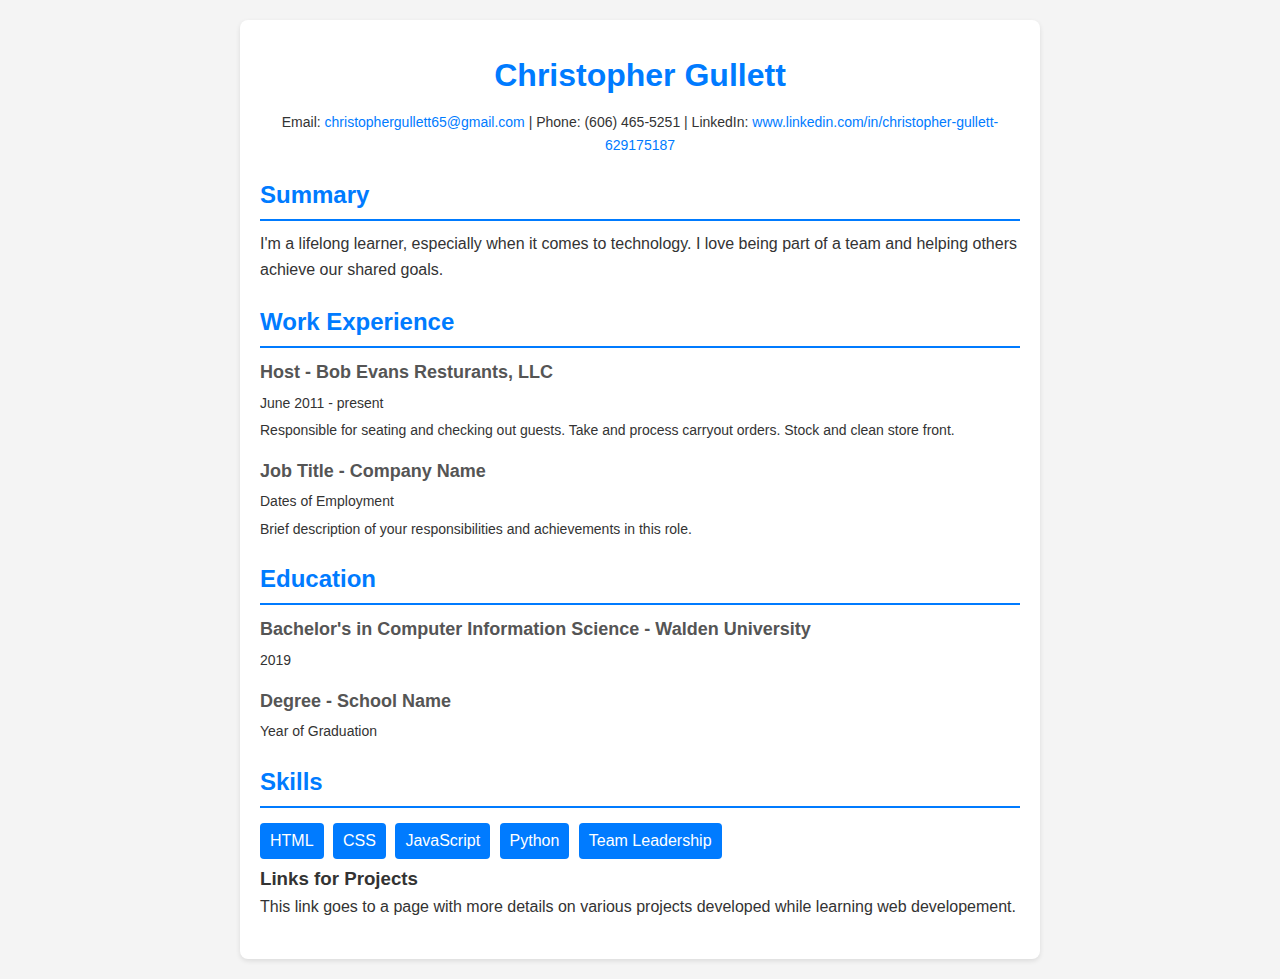
<file: index.html>
<!DOCTYPE html>
<html lang="en">
    <head>
        <meta charset="UTF-8" />
        <meta name="viewport" content="width=device-width, initial-scale=1.0" />
        <title>Resume Template</title>
        <link rel="stylesheet" href="./style.css"> 
    </head>

    

    <body>
        <main class="container">
            <section class="header">
                <h1>Christopher Gullett</h1>
                <p class="contact">
                    Email:
                    <a href="christophergullett65@gmail.com"
                        >christophergullett65@gmail.com</a
                    >
                    | Phone: (606) 465-5251 | LinkedIn:
                    <a href="www.linkedin.com/in/christopher-gullett-629175187">www.linkedin.com/in/christopher-gullett-629175187</a>
                </p>
            </section>
            <section class="section">
                <h2>Summary</h2>
                <p>
                    I'm a lifelong learner, especially when it comes to technology.
                    I love being part of a team and helping others achieve our shared goals.
                </p>
            </section>
            <section class="section">
                <h2>Work Experience</h2>
                <div class="item">
                    <h3>Host - Bob Evans Resturants, LLC</h3>
                    <p>June 2011 - present</p>
                    <p>
                        Responsible for seating and checking out guests. Take and process carryout orders. Stock and clean store front.
                    </p>
                </div>
                <div class="item">
                    <h3>Job Title - Company Name</h3>
                    <p>Dates of Employment</p>
                    <p>
                        Brief description of your responsibilities and
                        achievements in this role.
                    </p>
                </div>
            </section>
            <div class="section">
                <h2>Education</h2>
                <div class="item">
                    <h3>Bachelor's in Computer Information Science - Walden University</h3>
                    <p>2019</p>
                </div>
                <div class="item">
                    <h3>Degree - School Name</h3>
                    <p>Year of Graduation</p>
                </div>
            </section>
            <section class="section">
                <h2>Skills</h2>
                <div class="skills">
                    <ul>
                        <li>HTML</li>
                        <li>CSS</li>
                        <li>JavaScript</li>
                        <li>Python</li>
                        <li>Team Leadership</li>
                    </ul>
                <h3><a href="projects.html">Links for Projects</a></h3>
                    <p>This link goes to a page with more details on various projects developed while learning web developement.</p>
                </div>
            </section>
            
        </main>
    </body>
</html>
</file>
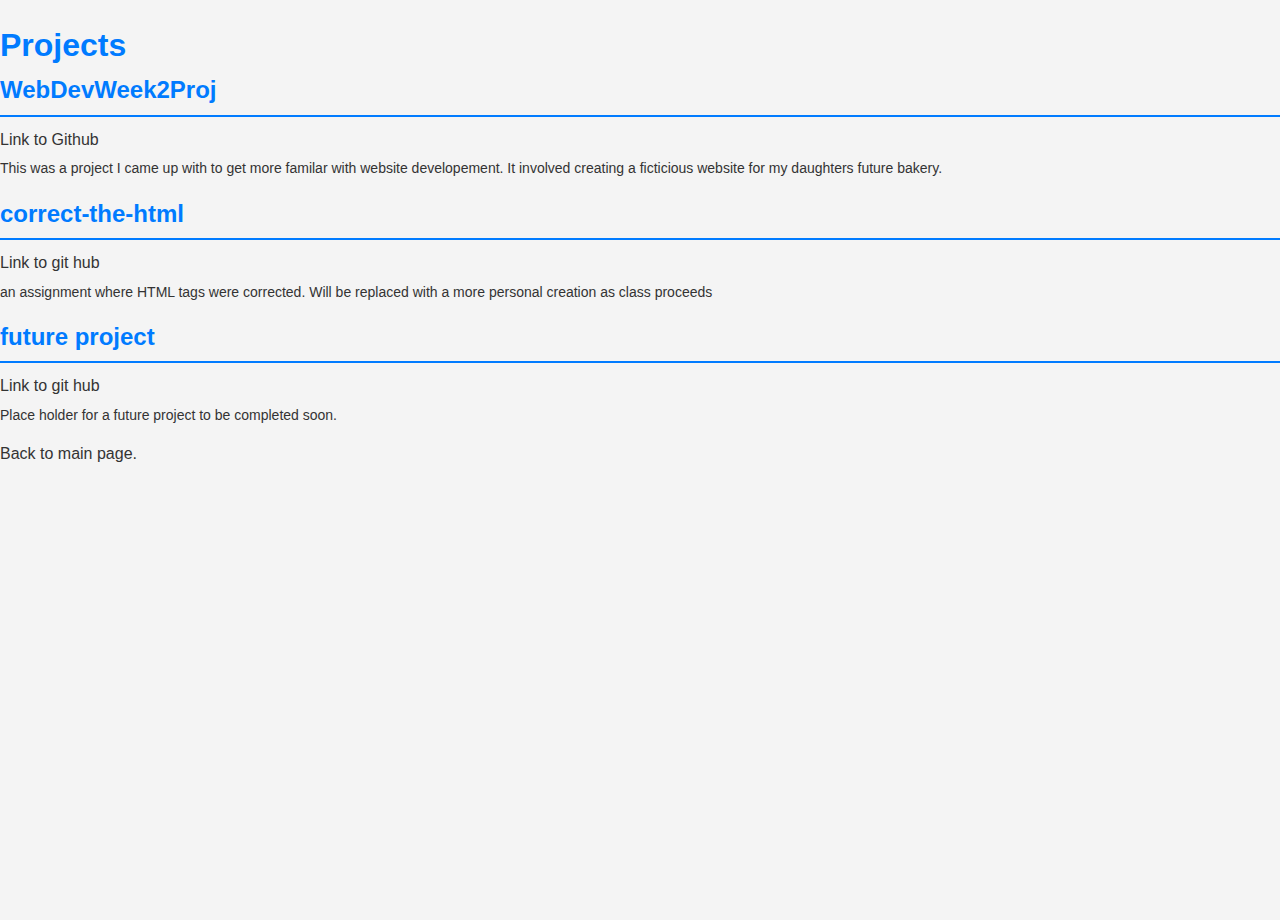
<file: projects.html>
<!DOCTYPE html>
<html lang="en">
    <head>
        <meta charset="UTF-8" />
        <meta name="viewport" content="width=device-width, initial-scale=1.0" />
        <link rel="stylesheet" href="./style.css"> 
        <title>Projects</title>
    </head>
    <body>
        <section class="section">
            <h1>Projects</h1> 
            <div class="item">
                <h2>WebDevWeek2Proj</h2>
                <a href="https://github.com/CG-82/WebDevWeek2Proj">Link to Github</a>
                <p>
                    This was a project I came up with to get more familar with website developement.
                    It involved creating a ficticious website for my daughters future bakery.
                </p>
            </div>
            <div class="item">
                <h2>correct-the-html</h2>
                <a href="https://github.com/CG-82/correct-the-html">Link to git hub</a>
                <p>
                    an assignment where HTML tags were corrected. Will be replaced with a more personal creation as class
                    proceeds
                </p>
            </div>
            <div class="item">
                <h2>future project</h2>
                <a href="https://github.com/CG-82/"> Link to git hub</a>
                <p>
                   Place holder for a future project to be completed soon.
                </p>
            </div>

            <a href="index.html">Back to main page.</a>
        </section>
    </body>
</file>
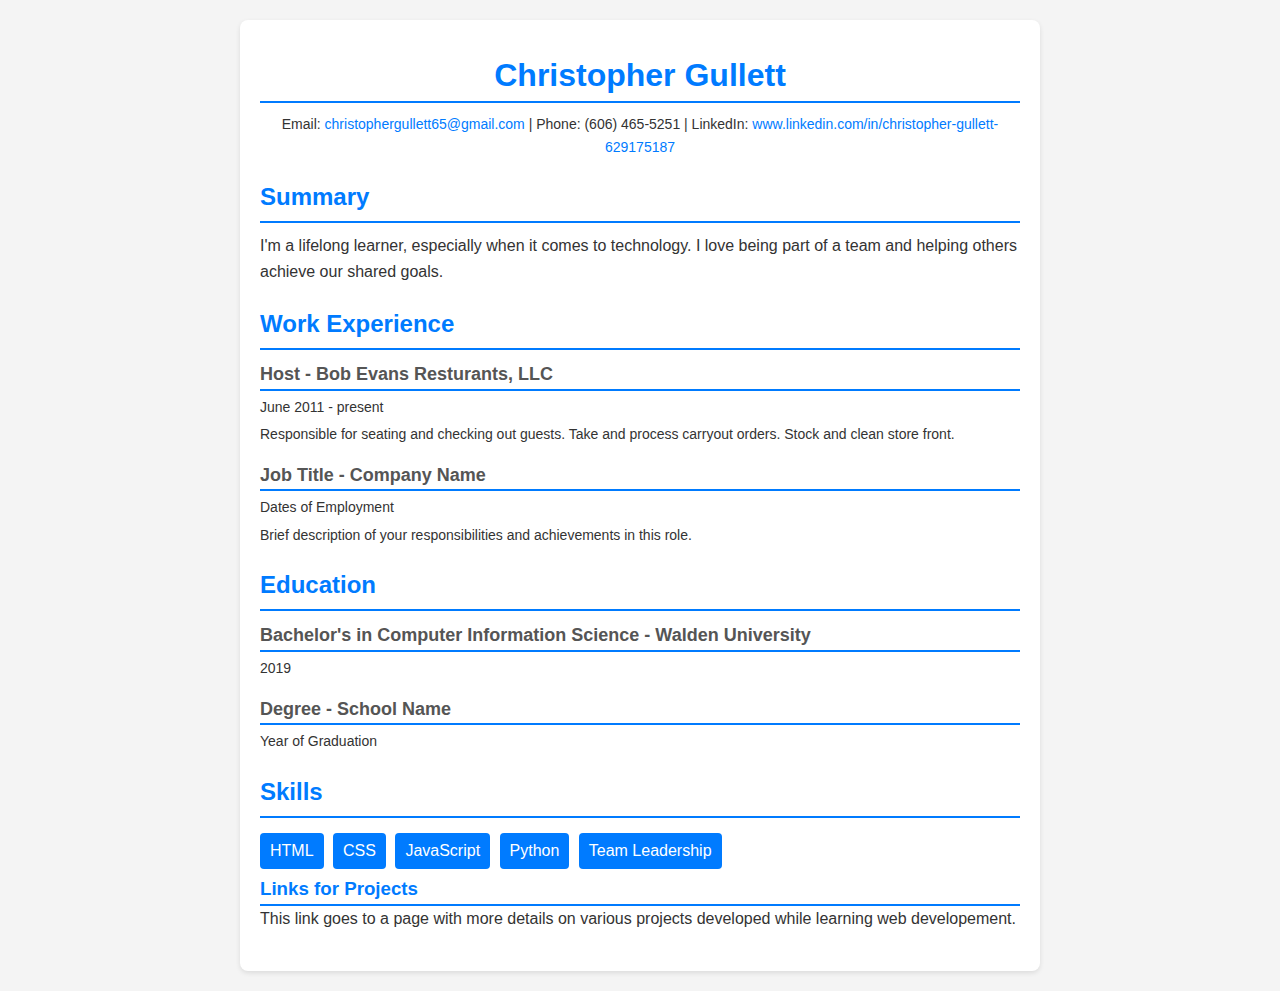
<file: resume.html>
<!DOCTYPE html>
<html lang="en">
    <head>
        <meta charset="UTF-8" />
        <meta name="viewport" content="width=device-width, initial-scale=1.0" />
        <title>Resume Template</title>
        <link rel="stylesheet" href="/css/style.css"> 
    </head>

    

    <body>
        <main class="container">
            <section class="header">
                <h1>Christopher Gullett</h1>
                <p class="contact">
                    Email:
                    <a href="christophergullett65@gmail.com"
                        >christophergullett65@gmail.com</a
                    >
                    | Phone: (606) 465-5251 | LinkedIn:
                    <a href="www.linkedin.com/in/christopher-gullett-629175187">www.linkedin.com/in/christopher-gullett-629175187</a>
                </p>
            </section>
            <section class="section">
                <h2>Summary</h2>
                <p>
                    I'm a lifelong learner, especially when it comes to technology.
                    I love being part of a team and helping others achieve our shared goals.
                </p>
            </section>
            <section class="section">
                <h2>Work Experience</h2>
                <div class="item">
                    <h3>Host - Bob Evans Resturants, LLC</h3>
                    <p>June 2011 - present</p>
                    <p>
                        Responsible for seating and checking out guests. Take and process carryout orders. Stock and clean store front.
                    </p>
                </div>
                <div class="item">
                    <h3>Job Title - Company Name</h3>
                    <p>Dates of Employment</p>
                    <p>
                        Brief description of your responsibilities and
                        achievements in this role.
                    </p>
                </div>
            </section>
            <div class="section">
                <h2>Education</h2>
                <div class="item">
                    <h3>Bachelor's in Computer Information Science - Walden University</h3>
                    <p>2019</p>
                </div>
                <div class="item">
                    <h3>Degree - School Name</h3>
                    <p>Year of Graduation</p>
                </div>
            </section>
            <section class="section">
                <h2>Skills</h2>
                <div class="skills">
                    <ul>
                        <li>HTML</li>
                        <li>CSS</li>
                        <li>JavaScript</li>
                        <li>Python</li>
                        <li>Team Leadership</li>
                    </ul>
                <h3><a href="projects.html">Links for Projects</a></h3>
                    <p>This link goes to a page with more details on various projects developed while learning web developement.</p>
                </div>
            </section>
            
        </main>
    </body>
</html>
</file>
<file: style.css>
@import url("./reset.css");
        body {
            font-family: Arial, sans-serif;
            line-height: 1.6;
            margin: 0;
            padding: 0;
            color: #333;
            background-color: #f4f4f4;
        }
        .container {
            max-width: 800px;
            margin: 20px auto;
            padding: 20px;
            background: #fff;
            border-radius: 8px;
            box-shadow: 0 2px 5px rgba(0, 0, 0, 0.1);
        }
        h1,
        h2 {
            color: #007bff;
        }
        .header {
            text-align: center;
        }
        .header h1 {
            margin: 10px 0;
        }
        .contact {
            margin: 10px 0;
            font-size: 14px;
        }
        .contact a {
            color: #007bff;
            text-decoration: none;
        }
        .section {
            margin: 20px 0;
        }
        .section h2 {
            margin-bottom: 10px;
            border-bottom: 2px solid #007bff;
            padding-bottom: 5px;
        }
        .item {
            margin-bottom: 15px;
        }
        .item h3 {
            margin: 0;
            font-size: 18px;
            color: #555;
        }
        .item p {
            margin: 5px 0;
            font-size: 14px;
        }
        .skills ul {
            list-style: none;
            padding: 0;
        }
        .skills ul li {
            display: inline-block;
            background: #007bff;
            color: #fff;
            padding: 5px 10px;
            margin: 5px 5px 5px 0;
            border-radius: 4px;
        }
</file>
<file: css/style.css>
@import url("./reset.css");
        body {
            font-family: Arial, sans-serif;
            line-height: 1.6;
            margin: 0;
            padding: 0;
            color: #333;
            background-color: #f4f4f4;
        }
        .container {
            max-width: 800px;
            margin: 20px auto;
            padding: 20px;
            background: #fff;
            border-radius: 8px;
            box-shadow: 0 2px 5px rgba(0, 0, 0, 0.1);
        }
        h1,
        h2,h3 {
            color: #007bff;
            border-bottom: 2px solid #007bff;
        }
        .header {
            text-align: center;
        }
        .header h1 {
            margin: 10px 0;
        }
        .contact {
            margin: 10px 0;
            font-size: 14px;
        }
        .contact a {
            color: #007bff;
            text-decoration: none;
        }
        .section {
            margin: 20px 0;
        }
        .section h2 {
            margin-bottom: 10px;
            border-bottom: 2px solid #007bff;
            padding-bottom: 5px;
        }
        .item {
            margin-bottom: 15px;
        }
        .item h3 {
            margin: 0;
            font-size: 18px;
            color: #555;
        }
        .item p {
            margin: 5px 0;
            font-size: 14px;
        }
        .skills ul {
            list-style: none;
            padding: 0;
        }
        .skills ul li {
            display: inline-block;
            background: #007bff;
            color: #fff;
            padding: 5px 10px;
            margin: 5px 5px 5px 0;
            border-radius: 4px;
        }

    .project-card {
            display: flex;
            flex-direction: column;
            align-content: space-around;
            margin-top: 20px;
            margin-bottom: 20px;

 }
</file>
